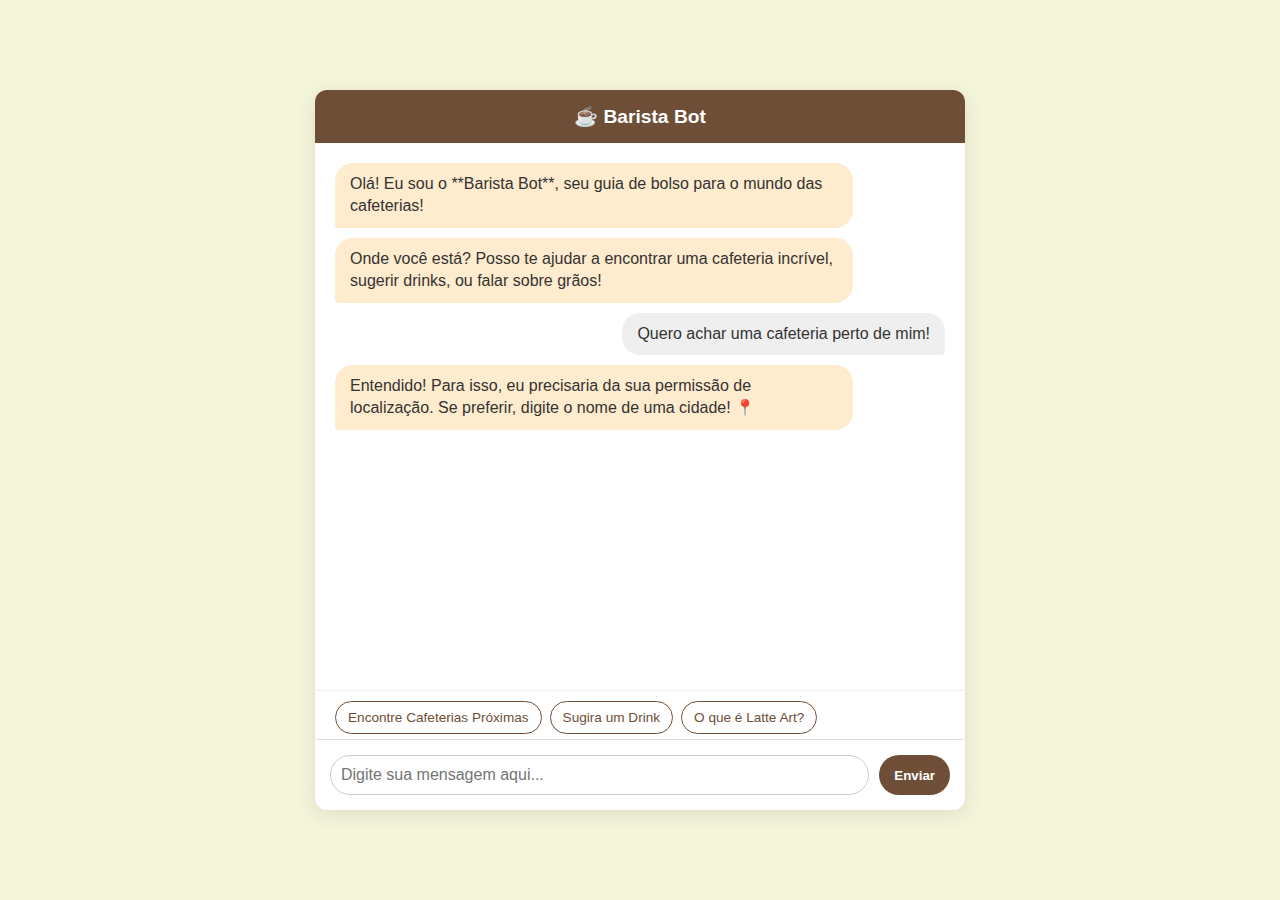
<file: index.html>
<!DOCTYPE html>
<html lang="pt-BR">
<head>
    <meta charset="UTF-8">
    <meta name="viewport" content="width=device-width, initial-scale=1.0">
    <title>Café Bot - Seu Guia de Cafeterias</title>
    <link rel="stylesheet" href="styles/style.css">
</head>
<body>

    <div class="chatbot-container">
        <div class="chatbot-header">
            ☕ Barista Bot
        </div>

        <div class="chatbot-messages" id="messageArea">
            <div class="message bot-message">
                Olá! Eu sou o **Barista Bot**, seu guia de bolso para o mundo das cafeterias! 
            </div>
            <div class="message bot-message">
                Onde você está? Posso te ajudar a encontrar uma cafeteria incrível, sugerir drinks, ou falar sobre grãos!
            </div>
            <div class="message user-message">
                Quero achar uma cafeteria perto de mim!
            </div>
            <div class="message bot-message">
                Entendido! Para isso, eu precisaria da sua permissão de localização. Se preferir, digite o nome de uma cidade! 📍
            </div>
        </div>

        <div class="chatbot-suggestions">
            <button class="suggestion-button">Encontre Cafeterias Próximas</button>
            <button class="suggestion-button">Sugira um Drink</button>
            <button class="suggestion-button">O que é Latte Art?</button>
        </div>

        <div class="chatbot-input">
            <input type="text" placeholder="Digite sua mensagem aqui..." id="userInput">
            <button id="sendButton">Enviar</button>
        </div>
    </div>
    <script src="scripts/script.js"></script>
</body>
</html>
</file>
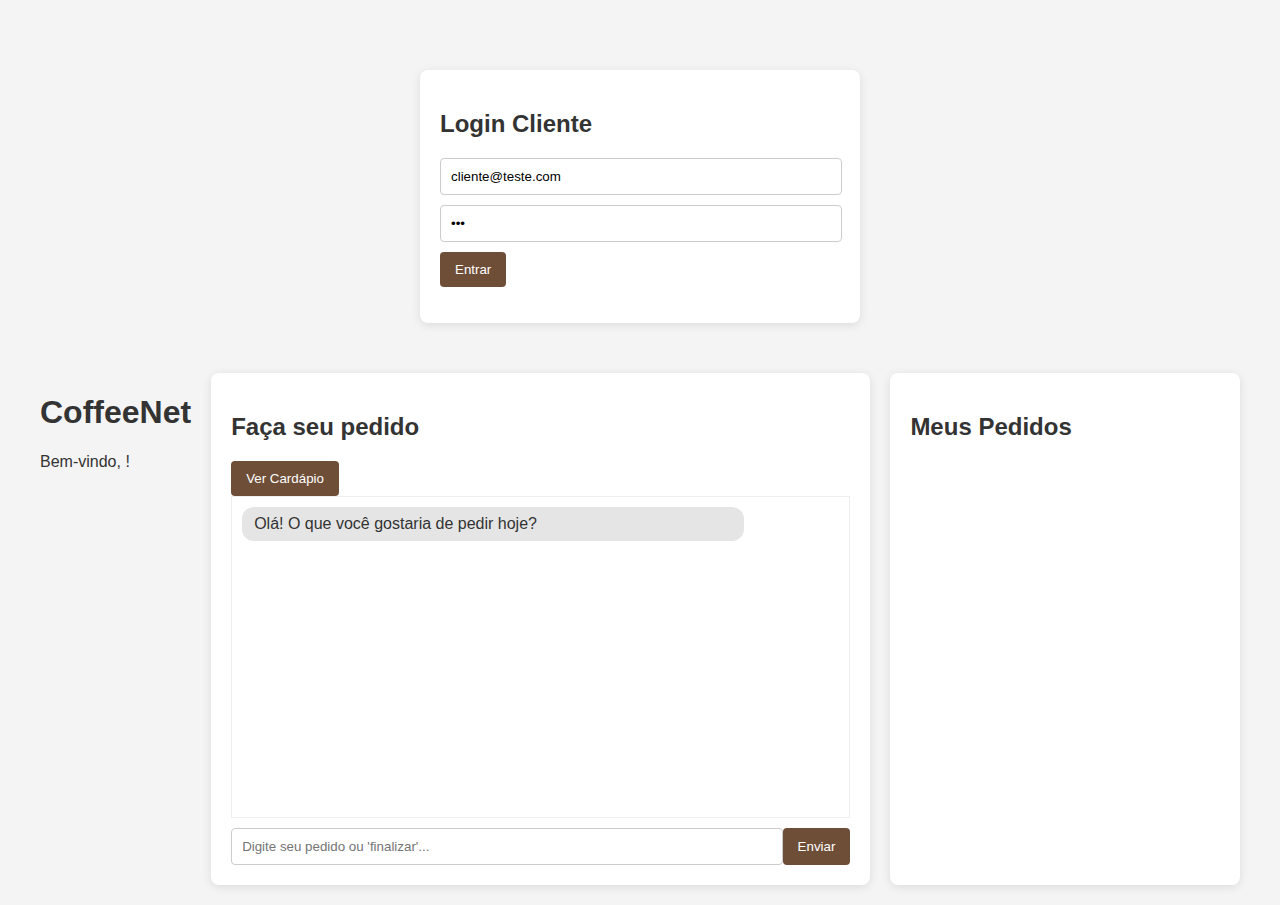
<file: frontend_client/index.html>
<!DOCTYPE html>
<html lang="pt-br">
<head>
    <meta charset="UTF-8">
    <meta name="viewport" content="width=device-width, initial-scale=1.0">
    <title>CoffeeNet - Cliente</title>
    <link rel="stylesheet" href="style.css">
</head>
<body>
    <div id="app-container">
        
        <div id="login-view" class="view active login">
            <h2>Login Cliente</h2>
            <form id="login-form">
                <input type="email" id="login-email" placeholder="E-mail (cliente@teste.com)" value="cliente@teste.com" required>
                <input type="password" id="login-password" placeholder="Senha (123)" value="123" required>
                <button type="submit">Entrar</button>
            </form>
            <p id="login-error" class="error"></p>
        </div>

        <div id="main-view" class="view inactive main">
            <header>
                <h1>CoffeeNet</h1>
                <p>Bem-vindo, <span id="user-email"></span>!</p>
            </header>

            <div id="chat-column">
                <div class="chat-header">
                    <h2>Faça seu pedido</h2>
                    <button id="btn-show-menu" class="btn-secondary">Ver Cardápio</button>
                </div>
                <div id="chat-messages">
                    <div class="message bot">Olá! O que você gostaria de pedir hoje?</div>
                </div>

                <div id="ia-response" class="hidden">
                    <p id="ia-suggestion"></p>
                    <strong>Itens entendidos (até agora):</strong>
                    <ul id="parsed-items-list"></ul>

                    <div id="suggestion-buttons" class="hidden action-buttons">
                        <button id="btn-accept-suggestion">✅ Sim, adicionar!</button>
                        <button id="btn-reject-suggestion">❌ Não, obrigado.</button>
                        <button id="btn-cancel-suggestion" class="cancel-button">⛔ Cancelar Pedido</button>
                    </div>

                    <div id="post-suggestion-buttons" class="hidden action-buttons">
                        <button id="btn-add-more">➕ Adicionar Mais Itens</button>
                        <button id="btn-finalize-post-suggestion">👍 Finalizar Pedido Agora</button>
                        <button id="btn-cancel-post-suggestion" class="cancel-button">⛔ Cancelar Pedido</button>
                    </div>
                    <div id="confirm-buttons" class="hidden action-buttons">
                        <button id="btn-confirm-order">👍 Finalizar e Confirmar Pedido</button>
                        <button id="btn-cancel-order" class="cancel-button">⛔ Cancelar Pedido</button>
                    </div>
                </div>
                <form id="chat-form"> <input type="text" id="chat-input" placeholder="Digite seu pedido ou 'finalizar'..." autocomplete="off">
                    <button type="submit">Enviar</button>
                </form>
            </div>

            <div id="status-column">
                <h2>Meus Pedidos</h2>
                <div id="order-status-list">
                    </div>
            </div>
        </div>
    </div>

    <script src="app.js"></script>
</body>
</html>
</file>
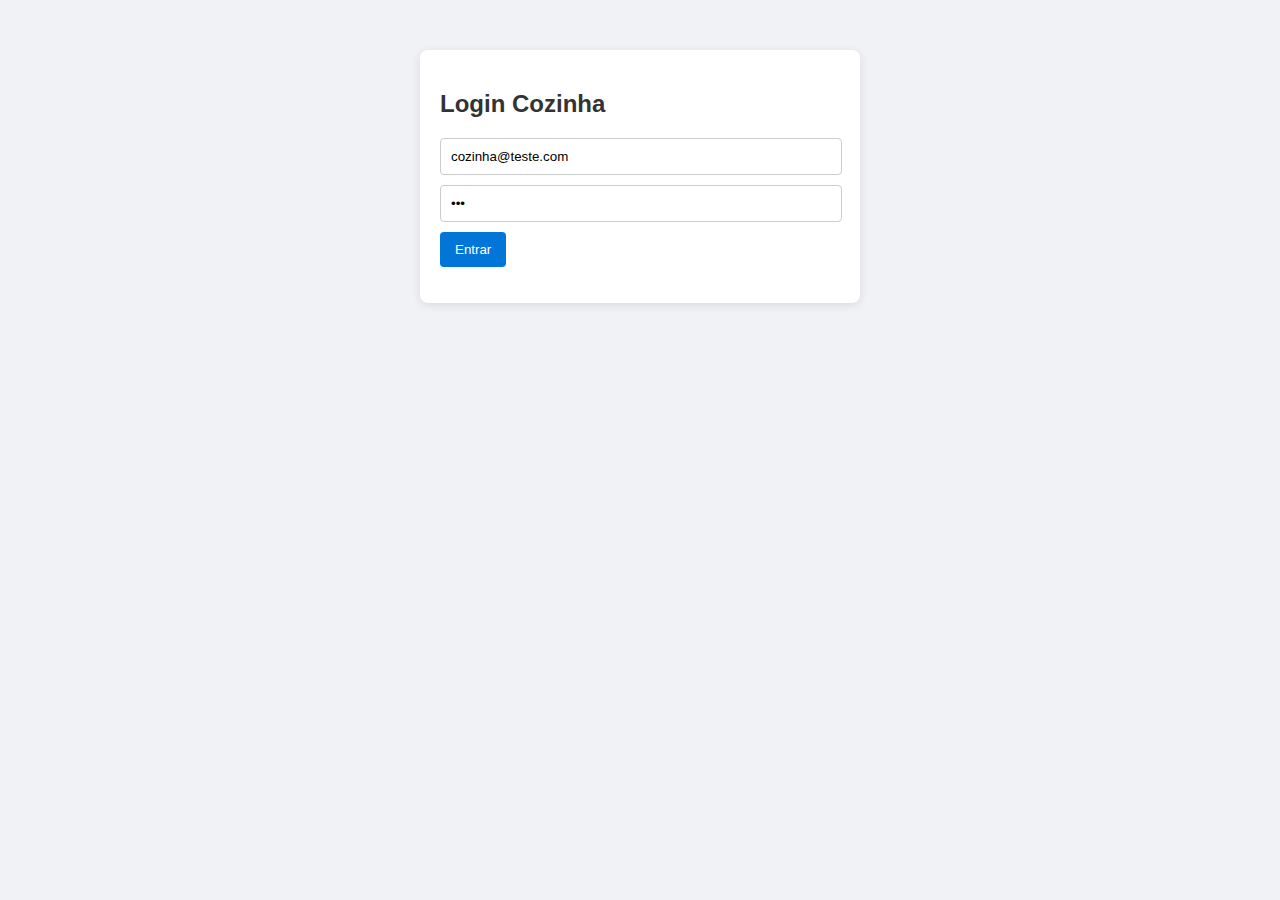
<file: frontend_kitchen/index.html>
<!DOCTYPE html>
<html lang="pt-br">
<head>
    <meta charset="UTF-8">
    <meta name="viewport" content="width=device-width, initial-scale=1.0">
    <title>CoffeeNet - Cozinha</title>
    <link rel="stylesheet" href="style.css">
</head>
<body>
    <div id="app-container">

        <div id="login-view" class="view active">
            <h2>Login Cozinha</h2>
            <form id="login-form">
                <input type="email" id="login-email" placeholder="E-mail (cozinha@teste.com)" value="cozinha@teste.com" required>
                <input type="password" id="login-password" placeholder="Senha (123)" value="123" required>
                <button type="submit">Entrar</button>
            </form>
            <p id="login-error" class="error"></p>
        </div>
        <div id="main-view" class="view">
            <header>
                <h1>Painel da Cozinha</h1>
                <p>Conectado como: <span id="user-email"></span></p>
                <button id="btn-goto-products" class="nav-button">Gerenciar Produtos</button>
            </header>
            <div id="kanban-board">
                <div class="kanban-column" id="col-recebido">
                    <h2 class="col-header status-0">Recebidos (0)</h2>
                    <div class="card-container" id="container-0">
                        </div>
                </div>
                <div class="kanban-column" id="col-em-producao">
                    <h2 class="col-header status-1">Em Produção (0)</h2>
                    <div class="card-container" id="container-1">
                         </div>
                </div>
                </div>
        </div>
        <div id="product-view" class="view">
             <header>
                <h1>Gerenciamento de Produtos</h1>
                <button id="btn-back-to-kanban" class="nav-button">Voltar ao Painel</button>
            </header>

            <div class="product-controls">
                <button id="btn-add-new-product">➕ Adicionar Novo Produto</button>
            </div>

            <form id="product-form" class="product-form hidden">
                <h3 id="form-title">Adicionar Produto</h3>
                <input type="hidden" id="product-id">
                <div>
                    <label for="product-nome">Nome:</label>
                    <input type="text" id="product-nome" required>
                </div>
                <div>
                    <label for="product-preco">Preço (R$):</label>
                    <input type="number" id="product-preco" step="0.01" min="0.01" required>
                </div>
                <div>
                    <label for="product-categoria">Categoria:</label>
                    <input type="text" id="product-categoria">
                </div>
                 <div>
                    <label for="product-keywords">Palavras-chave (separadas por vírgula):</label>
                    <input type="text" id="product-keywords" placeholder="ex: cafe, cafezinho, expresso">
                </div>
                <div>
                    <label for="product-estoque">Estoque Atual:</label>
                    <input type="number" id="product-estoque" step="1" min="0" required>
                </div>
                <div class="form-actions">
                    <button type="submit" id="btn-save-product">Salvar</button>
                    <button type="button" id="btn-cancel-edit">Cancelar</button>
                </div>
            </form>

            <div id="promotion-modal" class="modal hidden">
                 <div class="modal-content">
                    <h4>Definir Preço Promocional</h4>
                    <input type="hidden" id="promo-product-id">
                    <div>
                        <label for="promo-price">Preço Promocional (R$):</label>
                        <input type="number" id="promo-price" step="0.01" min="0.01" required>
                    </div>
                     <div class="form-actions">
                        <button id="btn-save-promotion">Ativar Promoção</button>
                        <button type="button" id="btn-cancel-promotion">Cancelar</button>
                    </div>
                 </div>
            </div>

            <div id="product-list-container">
                <h2>Lista de Produtos</h2>
                <table id="product-list-table">
                    <thead>
                        <tr>
                            <th>Nome</th>
                            <th>Preço</th>
                            <th>Estoque</th>
                            <th>Promoção</th>
                            <th>Ações</th>
                        </tr>
                    </thead>
                    <tbody id="product-list-body">
                        </tbody>
                </table>
            </div>
        </div>
        </div> <script src="app.js"></script>
</body>
</html>
</file>
<file: styles/style.css>
/* =========================
   Variáveis de Cores
========================= */
:root { 
    --cor-principal: #6F4E37;       /* Marrom Café Escuro */
    --cor-fundo: #F5F5DC;           /* Bege Claro/Creme */
    --cor-texto: #333;
    --cor-chat-entrada: #EFEFEF;
    --cor-chat-saida: #FFEBCD;      /* Amarelo Pêssego/Claro */
}

/* =========================
   Estilos Globais
========================= */
body {
    font-family: 'Arial', sans-serif;
    background-color: var(--cor-fundo);
    color: var(--cor-texto);
    margin: 0;
    padding: 0;
    display: flex;
    justify-content: center;
    align-items: center;
    min-height: 100vh;
}

/* =========================
   Container Principal do Chatbot
========================= */
.chatbot-container {
    width: 90%;
    max-width: 650px;               /* Largura ideal para um chat */
    height: 80vh;
    background-color: #FFFFFF;
    border-radius: 12px;
    box-shadow: 0 4px 20px rgba(0, 0, 0, 0.1);
    display: flex;
    flex-direction: column;
    overflow: hidden;
}

/* =========================
   Cabeçalho
========================= */
.chatbot-header {
    background-color: var(--cor-principal);
    color: white;
    padding: 15px;
    text-align: center;
    font-size: 1.2em;
    font-weight: bold;
}

/* =========================
   Área de Mensagens
========================= */
.chatbot-messages {
    flex-grow: 1;
    padding: 20px;
    overflow-y: auto;
    display: flex;
    flex-direction: column;
    gap: 10px;
}

/* Estilo das Mensagens */
.message {
    max-width: 80%;
    padding: 10px 15px;
    border-radius: 18px;
    line-height: 1.4;
    word-wrap: break-word;
}

.user-message {
    align-self: flex-end;
    background-color: var(--cor-chat-entrada);
    color: var(--cor-texto);
    border-bottom-right-radius: 4px; /* "Bico" do balão */
}

.bot-message {
    align-self: flex-start;
    background-color: var(--cor-chat-saida);
    color: var(--cor-texto);
    border-bottom-left-radius: 4px;  /* "Bico" do balão */
}

/* =========================
   Sugestões de Tópicos
========================= */
.chatbot-suggestions {
    padding: 10px 20px 5px;
    display: flex;
    flex-wrap: wrap;
    gap: 8px;
    border-top: 1px solid #EEE;
}

.suggestion-button {
    padding: 8px 12px;
    border: 1px solid var(--cor-principal);
    border-radius: 20px;
    background-color: transparent;
    color: var(--cor-principal);
    cursor: pointer;
    font-size: 0.85em;
    transition: background-color 0.2s, color 0.2s;
}

.suggestion-button:hover {
    background-color: var(--cor-principal);
    color: white;
}

/* =========================
   Área de Input
========================= */
.chatbot-input {
    display: flex;
    padding: 15px;
    border-top: 1px solid #DDD;
}

.chatbot-input input {
    flex-grow: 1;
    padding: 10px;
    border: 1px solid #CCC;
    border-radius: 20px;
    margin-right: 10px;
    font-size: 1em;
}

.chatbot-input button {
    background-color: var(--cor-principal);
    color: white;
    border: none;
    padding: 10px 15px;
    border-radius: 20px;
    cursor: pointer;
    font-weight: bold;
    transition: background-color 0.2s;
}

.chatbot-input button:hover {
    background-color: #4F3325; /* Marrom mais escuro */
}
</file>
<file: frontend_client/style.css>
body {
    font-family: Arial, sans-serif;
    background-color: #f4f4f4;
    color: #333;
    margin: 0;
    padding: 20px;
}
#app-container {
    max-width: 1200px;
    margin: 0 auto;
}
.view { display: none; }
.view.active { display: block; }
#login-view {
    max-width: 400px;
    margin: 50px auto;
    padding: 20px;
    background: #fff;
    border-radius: 8px;
    box-shadow: 0 2px 10px rgba(0,0,0,0.1);
}
#login-view input {
    width: 95%;
    padding: 10px;
    margin-bottom: 10px;
    border: 1px solid #ccc;
    border-radius: 4px;
}
button {
    background-color: #6F4E37; /* Cor de café */
    color: white;
    padding: 10px 15px;
    border: none;
    border-radius: 4px;
    cursor: pointer;
}
button:hover { background-color: #5a3f2d; }
.error { color: red; }
.hidden { display: none !important; }

#main-view {
    display: flex;
    gap: 20px;
}
#chat-column, #status-column {
    background: #fff;
    padding: 20px;
    border-radius: 8px;
    box-shadow: 0 2px 10px rgba(0,0,0,0.1);
}
#chat-column { flex: 2; }
#status-column { flex: 1; }
#chat-messages {
    height: 300px;
    overflow-y: auto;
    border: 1px solid #eee;
    padding: 10px;
    margin-bottom: 10px;
}
.message {
    margin-bottom: 10px;
    padding: 8px 12px;
    border-radius: 12px;
    max-width: 80%;
}
.message.bot {
    background-color: #e5e5e5;
    align-self: flex-start;
}
.message.user {
    background-color: #6F4E37;
    color: white;
    align-self: flex-end;
    margin-left: auto;
}
#chat-form { display: flex; }
#chat-input {
    flex: 1;
    padding: 10px;
    border: 1px solid #ccc;
    border-radius: 4px;
}

#ia-response {
    background-color: #fffbe6;
    border: 1px solid #ffe58f;
    padding: 15px;
    border-radius: 5px;
    margin-bottom: 10px;
}
#confirm-buttons button { margin-right: 10px; }
#btn-cancel-order { background-color: #888; }

.order-card {
    border: 1px solid #ccc;
    padding: 15px;
    margin-bottom: 10px;
    border-radius: 5px;
}
.order-card h3 { margin-top: 0; }
.order-card-status {
    font-weight: bold;
    padding: 5px;
    border-radius: 4px;
    color: white;
    text-align: center;
}
.status-0 { background-color: #f0ad4e; } /* Recebido */
.status-1 { background-color: #0275d8; } /* Em Produção */
.status-3 { background-color: #5cb85c; } /* Pronto */
.status-2 { background-color: #d9534f; } /* Cancelado */



.action-buttons button {
    margin-right: 10px;
    margin-top: 10px; /* Espaçamento */
    padding: 10px 15px; /* Deixa botões maiores */
}

.cancel-button {
    background-color: #dc3545; /* Vermelho para cancelar */
}
.cancel-button:hover {
    background-color: #c82333;
}

#btn-accept-suggestion {
     background-color: #28a745; /* Verde para aceitar */
}
#btn-accept-suggestion:hover {
     background-color: #218838;
}

#btn-reject-suggestion {
     background-color: #ffc107; /* Amarelo para talvez/não */
     color: #333; /* Texto escuro no amarelo */
}
#btn-reject-suggestion:hover {
     background-color: #e0a800;
}

#btn-add-more {
    background-color: #17a2b8; /* Azul/Verde (Info) */
}
#btn-add-more:hover {
    background-color: #138496;
}
</file>
<file: frontend_kitchen/style.css>
body {
    font-family: Arial, sans-serif;
    background-color: #f0f2f5;
    color: #333;
    margin: 0;
}
#app-container {
    width: 100%;
    margin: 0 auto;
}
.view { display: none; }
.view.active { display: block; }
#login-view {
    max-width: 400px;
    margin: 50px auto;
    padding: 20px;
    background: #fff;
    border-radius: 8px;
    box-shadow: 0 2px 10px rgba(0,0,0,0.1);
}
#login-view input {
    width: 95%;
    padding: 10px;
    margin-bottom: 10px;
    border: 1px solid #ccc;
    border-radius: 4px;
}
button {
    background-color: #0275d8; /* Cor Cozinha */
    color: white;
    padding: 10px 15px;
    border: none;
    border-radius: 4px;
    cursor: pointer;
}
button:hover { background-color: #025aa5; }
.error { color: red; }
header {
    background-color: #fff;
    padding: 10px 20px;
    box-shadow: 0 2px 5px rgba(0,0,0,0.1);
    margin-bottom: 20px;
}
#kanban-board {
    display: flex;
    gap: 20px;
    padding: 0 20px;
    justify-content: center;
}
.kanban-column {
    flex: 1;
    max-width: 400px;
    background-color: #e9ecef;
    border-radius: 5px;
}
.col-header {
    padding: 15px;
    color: white;
    border-radius: 5px 5px 0 0;
}
.status-0 { background-color: #f0ad4e; } /* Recebido */
.status-1 { background-color: #0275d8; } /* Em Produção */

.card-container {
    padding: 10px;
    min-height: 500px;
}
.order-card {
    background: #fff;
    border: 1px solid #ccc;
    padding: 15px;
    margin-bottom: 10px;
    border-radius: 5px;
    box-shadow: 0 1px 3px rgba(0,0,0,0.1);
}
.order-card h3 { 
    margin-top: 0; 
    border-bottom: 1px solid #eee;
    padding-bottom: 5px;
}
.order-card ul {
    padding-left: 20px;
}
.card-actions button {
    margin-right: 5px;
    padding: 5px 8px;
    font-size: 0.9em;
}
.btn-producao { background-color: #0275d8; }
.btn-pronto { background-color: #5cb85c; }
.btn-cancelar { background-color: #d9534f; }



#product-view {
    padding: 20px;
}
#product-view header {
    display: flex;
    justify-content: space-between;
    align-items: center;
    margin-bottom: 20px;
}
.nav-button {
     background-color: #6c757d; /* Cinza */
     margin-left: 10px;
}
.nav-button:hover {
     background-color: #5a6268;
}

/* Controles e Formulário */
.product-controls {
    margin-bottom: 20px;
}
.product-form, .modal-content {
    background-color: #f8f9fa;
    padding: 20px;
    border: 1px solid #dee2e6;
    border-radius: 5px;
    margin-bottom: 20px;
    max-width: 500px; /* Limita largura do form */
}
.product-form h3, .modal-content h4 {
    margin-top: 0;
    border-bottom: 1px solid #ccc;
    padding-bottom: 10px;
    margin-bottom: 15px;
}
.product-form div, .modal-content div {
    margin-bottom: 10px;
}
.product-form label {
    display: block;
    margin-bottom: 5px;
    font-weight: bold;
}
.product-form input[type="text"],
.product-form input[type="number"] {
    width: 95%;
    padding: 8px;
    border: 1px solid #ccc;
    border-radius: 4px;
}
.form-actions {
    margin-top: 15px;
    border-top: 1px solid #eee;
    padding-top: 15px;
}
.form-actions button {
    margin-right: 10px;
}
#btn-cancel-edit, #btn-cancel-promotion {
    background-color: #6c757d;
}

/* Tabela de Produtos */
#product-list-container {
    margin-top: 30px;
}
#product-list-table {
    width: 100%;
    border-collapse: collapse;
    margin-top: 15px;
}
#product-list-table th,
#product-list-table td {
    border: 1px solid #dee2e6;
    padding: 10px;
    text-align: left;
}
#product-list-table th {
    background-color: #e9ecef;
}
#product-list-table td button {
    margin-right: 5px;
    padding: 3px 6px;
    font-size: 0.8em;
}
.btn-edit { background-color: #ffc107; color: #333;}
.btn-delete { background-color: #dc3545;}
.btn-promote { background-color: #28a745;}
.btn-unpromote { background-color: #ffc107; color: #333;}
.promo-status {
    font-weight: bold;
}
.promo-status.active { color: green; }
.promo-status.inactive { color: gray; }

/* Modal simples */
.modal {
    position: fixed; /* Ou use position: absolute se preferir */
    top: 50%;
    left: 50%;
    transform: translate(-50%, -50%);
    z-index: 1000;
    background-color: white;
    box-shadow: 0 5px 15px rgba(0,0,0,0.2);
    border-radius: 8px;
    width: 90%;
    max-width: 400px;
}
.modal.hidden { display: none; }
.modal-content { margin: 0; } /* Remove margem extra dentro do modal */

.hidden { display: none !important; }
</file>
